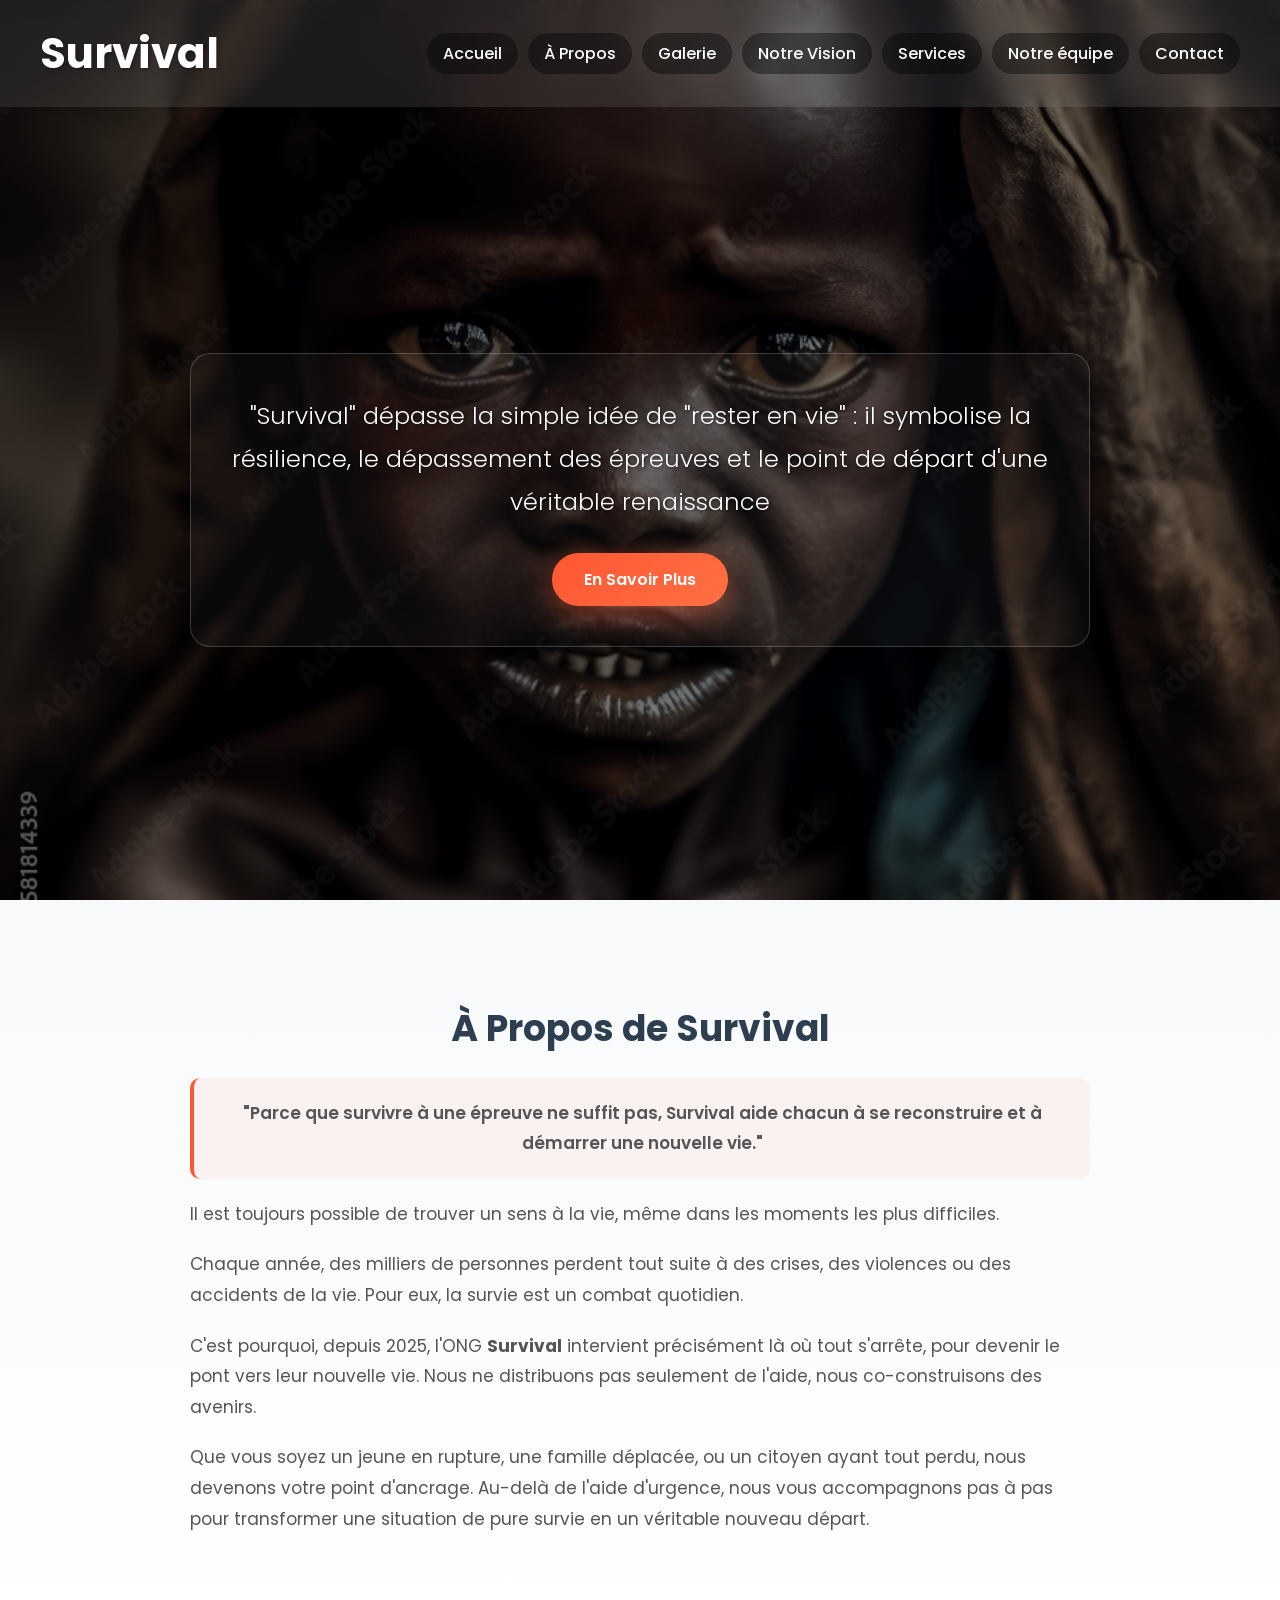
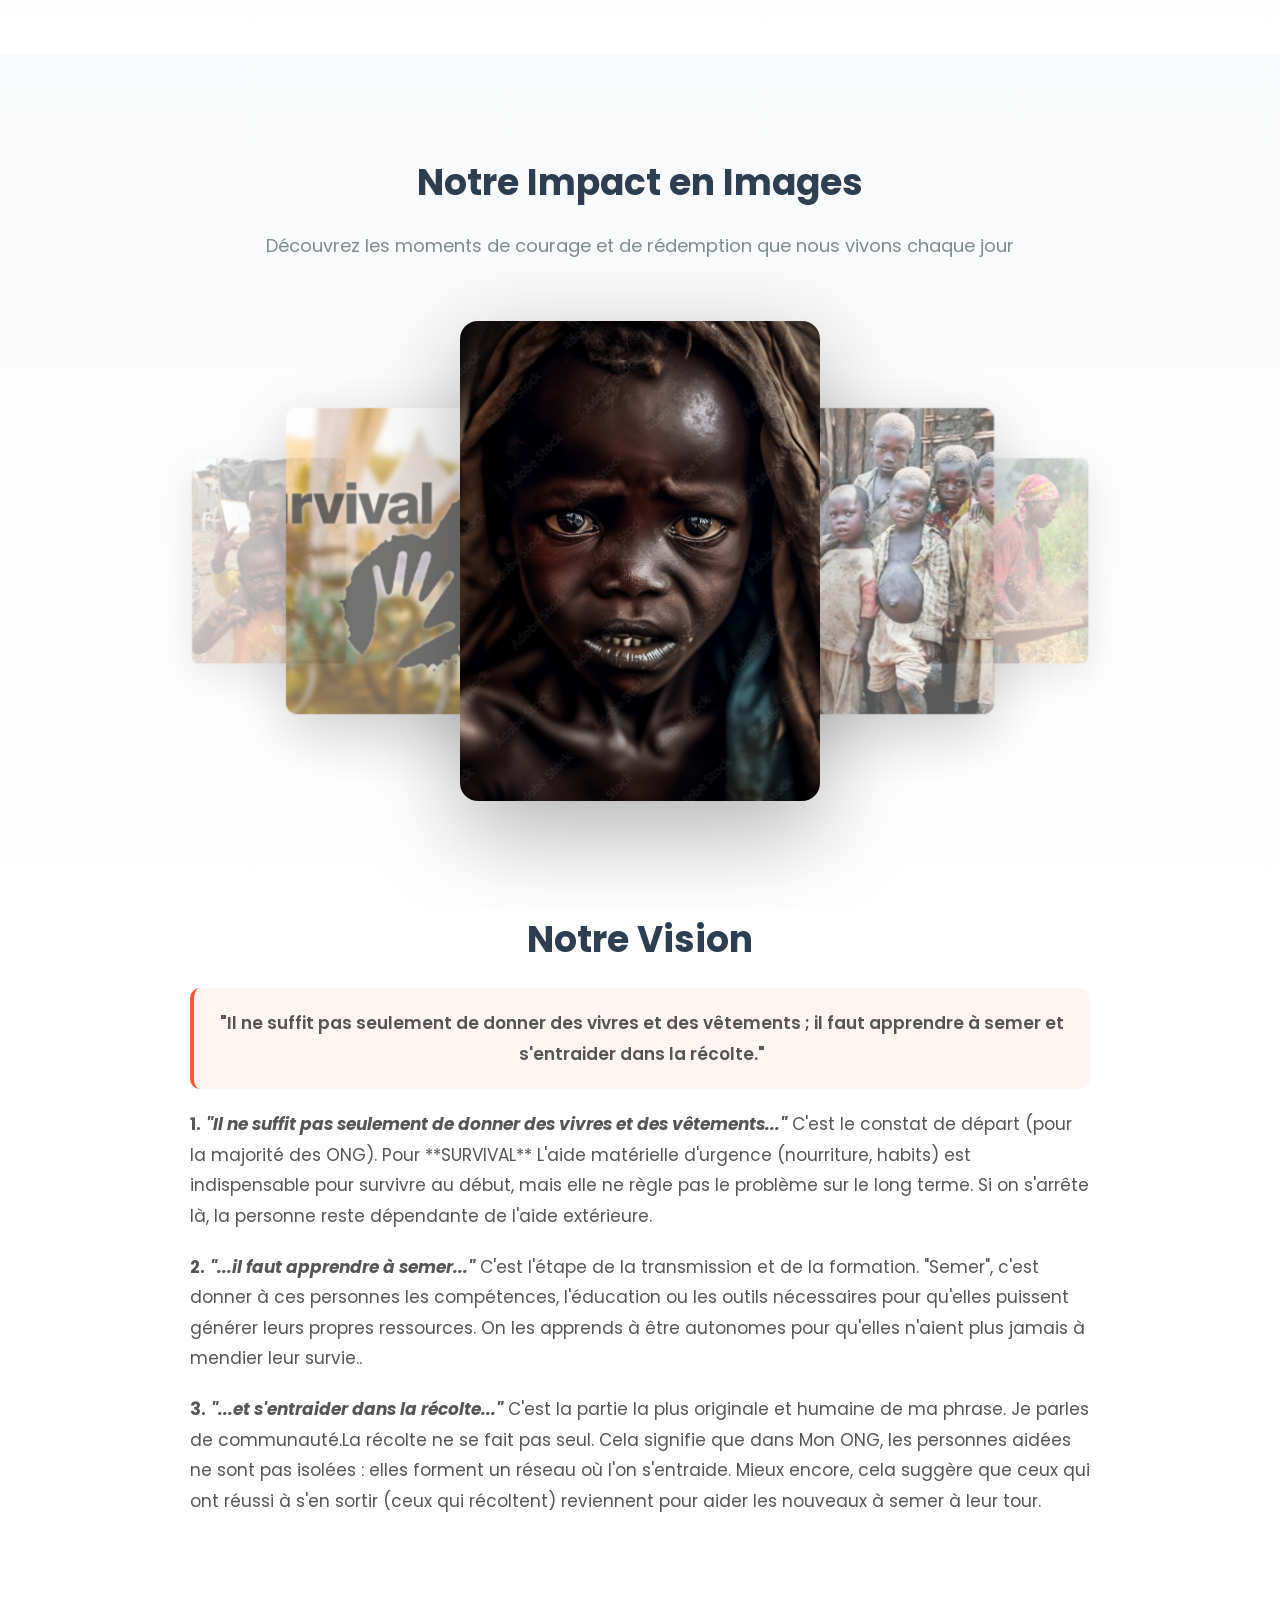
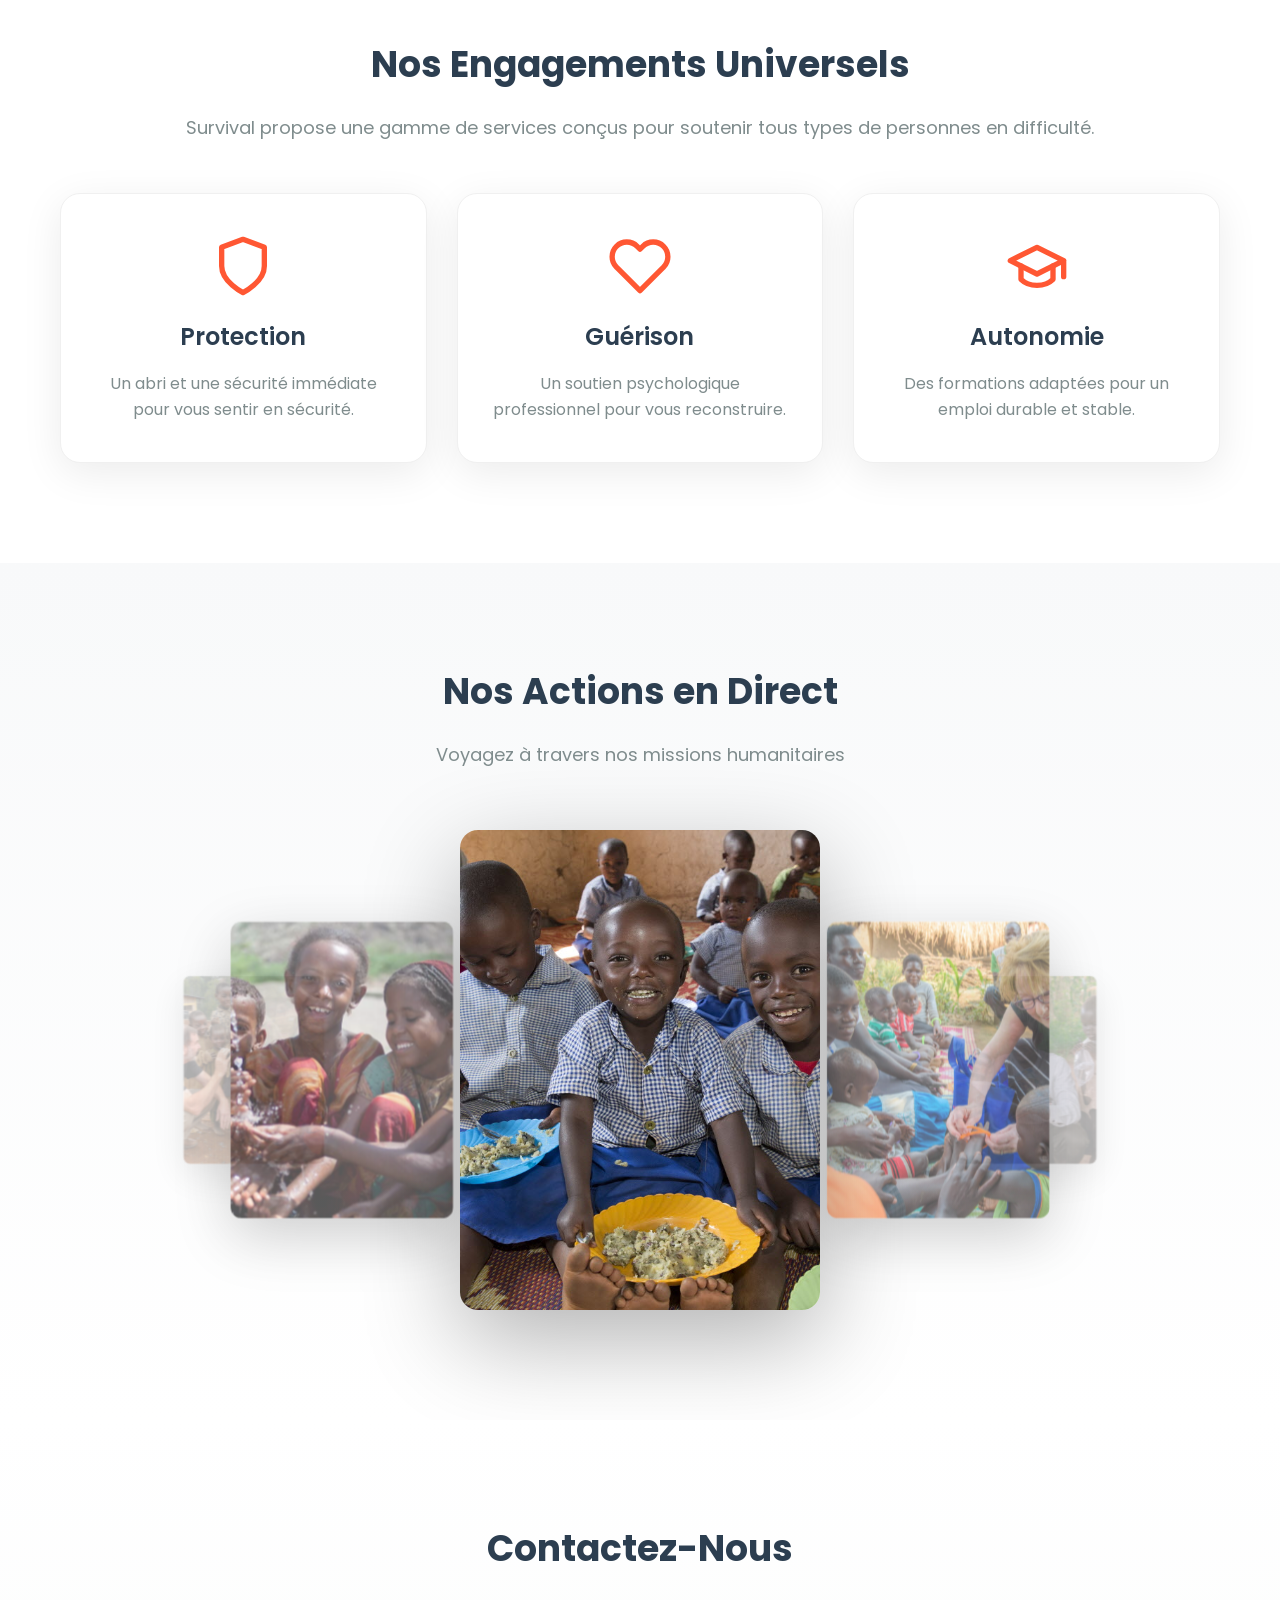
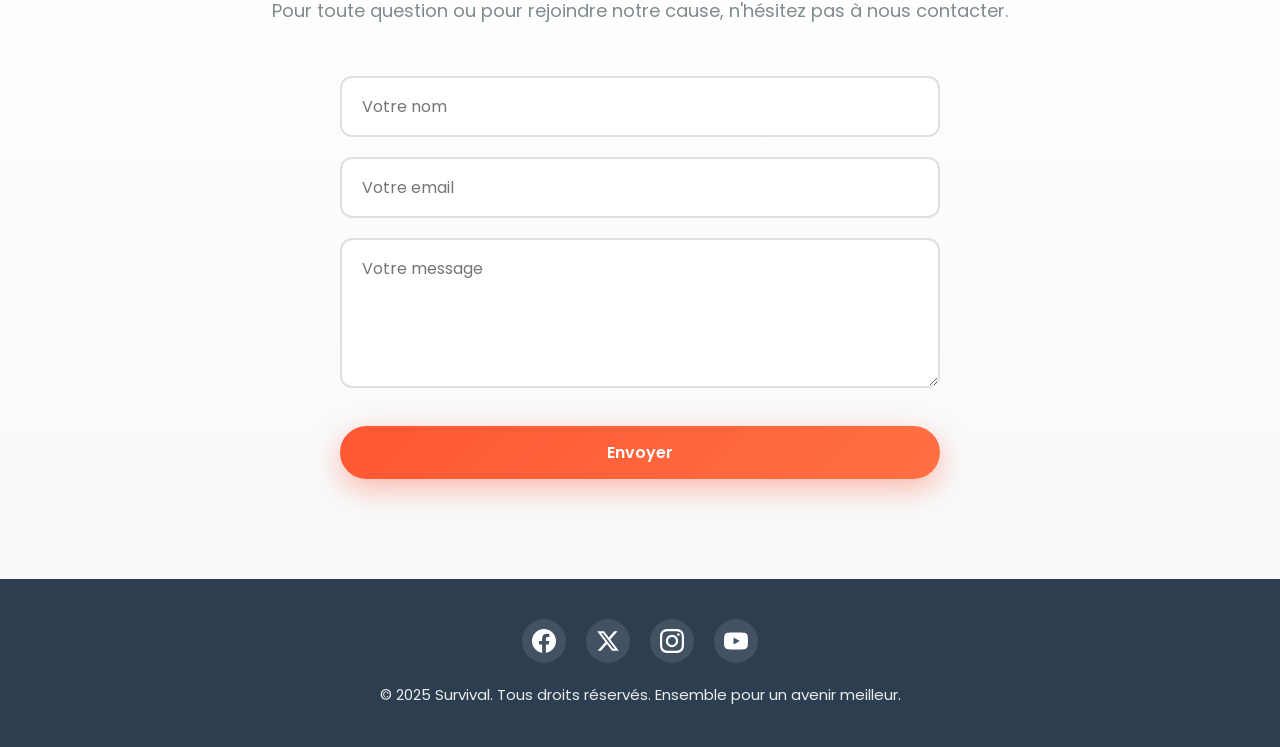
<file: index.html>
<!DOCTYPE html>
<html lang="fr">
<head>
    <meta charset="UTF-8">
    <meta name="viewport" content="width=device-width, initial-scale=1.0">
    <meta name="description" content="Survival - ONG d'aide humanitaire. Nous apportons protection, guérison et autonomie aux personnes en difficulté.">
    <meta name="keywords" content="ONG, aide humanitaire, survie, protection, guérison, autonomie, solidarité">
    <meta name="author" content="Survival">
    <meta property="og:title" content="Survival - Ensemble pour un nouveau départ">
    <meta property="og:description" content="Survival - ONG d'aide humanitaire. Nous apportons protection, guérison et autonomie aux personnes en difficulté.">
    <meta property="og:type" content="website">
    <meta name="theme-color" content="#ff5733">
    <link rel="icon" type="image/svg+xml" href="data:image/svg+xml,<svg xmlns='http://www.w3.org/2000/svg' viewBox='0 0 100 100'><text y='.9em' font-size='90'>🌍</text></svg>">
    <link rel="stylesheet" href="style.css">
    <link rel="preconnect" href="https://fonts.googleapis.com">
    <link rel="preconnect" href="https://fonts.gstatic.com" crossorigin>
    <link href="https://fonts.googleapis.com/css2?family=Poppins:wght@300;400;500;600;700&display=swap" rel="stylesheet">
    <title>Survival - Ensemble pour un nouveau départ</title>
</head>
<body>
    <section class="hero" id="home">
        <div class="slideshow">
            <div class="slide active"></div>
            <div class="slide"></div>
            <div class="slide"></div>
            <div class="slide"></div>
            <div class="slide"></div>
            <div class="slide"></div>
            <div class="slide"></div>
            <div class="slide"></div>
            <div class="slide"></div>
            <div class="slide"></div>
            <div class="slide"></div>
            <div class="slide"></div>
        </div>
        <nav class="navbar">
            <div class="logo">
                <h1>Survival</h1>
            </div>
            <div class="hamburger" id="hamburger">
                <span class="bar"></span>
                <span class="bar"></span>
                <span class="bar"></span>
            </div>
            <ul class="nav-links" id="nav-links">
                <li><a href="#home">Accueil</a></li>
                <li><a href="#about">À Propos</a></li>
                <li><a href="#gallery">Galerie</a></li>
                <li><a href="#vision">Notre Vision</a></li>
                <li><a href="#services">Services</a></li>
                <li><a href="equipe.html">Notre équipe</a></li>
                <li><a href="#contact">Contact</a></li>
            </ul>
        </nav>
        <div class="hero-content">
            <div class="content-wrapper">
                <p class="hero-text">"Survival" dépasse la simple idée de "rester en vie" : il symbolise la résilience, le dépassement des épreuves et le point de départ d'une véritable renaissance</p>
                <button class="btn">En Savoir Plus</button>
            </div>
        </div>
    </section>

    <section class="about" id="about">
        <div class="container">
            <h2 class="section-title">À Propos de Survival</h2>
            <div class="about-content">
                <p class="highlight">"Parce que survivre à une épreuve ne suffit pas, Survival aide chacun à se reconstruire et à démarrer une nouvelle vie."</p>
                <p>Il est toujours possible de trouver un sens à la vie, même dans les moments les plus difficiles.</p>
                <p>Chaque année, des milliers de personnes perdent tout suite à des crises, des violences ou des accidents de la vie. Pour eux, la survie est un combat quotidien.</p>
                <p>C'est pourquoi, depuis 2025, l'ONG <strong>Survival</strong> intervient précisément là où tout s'arrête, pour devenir le pont vers leur nouvelle vie. Nous ne distribuons pas seulement de l'aide, nous co-construisons des avenirs.</p>
                <p> Que vous soyez un jeune en rupture, une famille déplacée, ou un citoyen ayant tout perdu, nous devenons votre point d'ancrage. Au-delà de l'aide d'urgence, nous vous accompagnons pas à pas pour transformer une situation de pure survie en un véritable nouveau départ.</p>
            </div>
        </div>
    </section>

    <section class="gallery" id="gallery">
        <div class="container">
            <h2 class="section-title">Notre Impact en Images</h2>
            <p class="section-subtitle">Découvrez les moments de courage et de rédemption que nous vivons chaque jour</p>
            <div class="gallery-container">
                <div class="gallery-carousel">
                    <div class="carousel-item">
                        <img src="img/1000_F_581814339_dcBh4rdrMuvJF6dV0P3eOpkelaqUxueh.jpg" alt="Groupe de personnes en Afrique">
                    </div>
                    <div class="carousel-item">
                        <img src="img/1558136011231.jfif" alt="Enfants souriants">
                    </div>
                    <div class="carousel-item">
                        <img src="img/9046923519_bdb486ea75_o.jpg" alt="Soutien humanitaire">
                    </div>
                    <div class="carousel-item">
                        <img src="img/Africa-thriving.avif" alt="Communauté africaine prospère">
                    </div>
                    <div class="carousel-item">
                        <img src="img/Nigeria_10070.2e16d0ba.fill-1180x738-c100.jpegquality-60.jpg" alt="Village au Nigeria">
                    </div>
                    <div class="carousel-item">
                        <img src="img/Survival.fw_.jpg" alt="Logo Survival">
                    </div>
                    <div class="carousel-item">
                        <img src="img/african-kids-enjoying-life_23-2151438327.avif" alt="Enfants africains qui jouent">
                    </div>
                    <div class="carousel-item">
                        <img src="img/eradication-of-poverty-africa.jpg" alt="Éradication de la pauvreté">
                    </div>
                    <div class="carousel-item">
                        <img src="img/f0b389485f41364084edc7503c78d7c8a91a56a2.jpg" alt="Aide alimentaire">
                    </div>
                    <div class="carousel-item">
                        <img src="img/global-food-security-act-2.jpg" alt="Sécurité alimentaire">
                    </div>
                    <div class="carousel-item">
                        <img src="img/poverty2.jpg" alt="Situation de pauvreté">
                    </div>
                    <div class="carousel-item">
                        <img src="img/survival_village_2023-1140x570.jpg" alt="Village Survival">
                    </div>
                </div>
            </div>
        </div>
    </section>

     <section class="vision" id="vision">
        <div class="container">
            <h2 class="section-title">Notre Vision</h2>
            <div class="about-content">
                <p class="highlight">"Il ne suffit pas seulement de donner des vivres et des vêtements ; il faut apprendre à semer et s'entraider dans la récolte."</p>
                <p><strong>1.</strong> <i><strong> "Il ne suffit pas seulement de donner des vivres et des vêtements..."</strong></i>
                    C'est le constat de départ (pour la  majorité des ONG).
                    Pour **SURVIVAL** L'aide matérielle d'urgence (nourriture, habits) est indispensable pour survivre au début, mais elle ne règle pas le problème sur le long terme. Si on s'arrête là, la personne reste dépendante de l'aide extérieure.</p>

                <p><strong>2.</strong> <i><strong> "...il faut apprendre à semer..."</strong></i>

                    C'est l'étape de la transmission et de la formation. "Semer", c'est donner à ces personnes les compétences, l'éducation ou les outils nécessaires pour qu'elles puissent générer leurs propres ressources. On les apprends à être autonomes pour qu'elles n'aient plus jamais à mendier leur survie..</p>
                
                <p><strong>3.</strong> <i><strong> "...et s'entraider dans la récolte..."</strong></i>

                    C'est la partie la plus originale et humaine de ma phrase. Je parles de communauté.La récolte ne se fait pas seul. 
                    Cela signifie que dans Mon ONG, les personnes aidées ne sont pas isolées : elles forment un réseau où l'on s'entraide. Mieux encore, cela suggère que ceux qui ont réussi à s'en sortir (ceux qui récoltent) reviennent pour aider les nouveaux à semer à leur tour.</p>
            </div>
        </div>
    </section>

    <section class="services" id="services">
        <div class="container">
            <h2 class="section-title">Nos Engagements Universels</h2>
            <p class="section-subtitle">Survival propose une gamme de services conçus pour soutenir tous types de personnes en difficulté.</p>
            <div class="services-grid">
                <div class="service-card">
                    <div class="service-icon">
                        <svg xmlns="http://www.w3.org/2000/svg" width="64" height="64" viewBox="0 0 24 24" fill="none" stroke="currentColor" stroke-width="2" stroke-linecap="round" stroke-linejoin="round">
                            <path d="M12 22s8-4 8-10V5l-8-3-8 3v7c0 6 8 10 8 10z"/>
                        </svg>
                    </div>
                    <h3>Protection</h3>
                    <p>Un abri et une sécurité immédiate pour vous sentir en sécurité.</p>
                </div>
                <div class="service-card">
                    <div class="service-icon">
                        <svg xmlns="http://www.w3.org/2000/svg" width="64" height="64" viewBox="0 0 24 24" fill="none" stroke="currentColor" stroke-width="2" stroke-linecap="round" stroke-linejoin="round">
                            <path d="M20.84 4.61a5.5 5.5 0 0 0-7.78 0L12 5.67l-1.06-1.06a5.5 5.5 0 0 0-7.78 7.78l1.06 1.06L12 21.23l7.78-7.78 1.06-1.06a5.5 5.5 0 0 0 0-7.78z"/>
                        </svg>
                    </div>
                    <h3>Guérison</h3>
                    <p>Un soutien psychologique professionnel pour vous reconstruire.</p>
                </div>
                <div class="service-card">
                    <div class="service-icon">
                        <svg xmlns="http://www.w3.org/2000/svg" width="64" height="64" viewBox="0 0 24 24" fill="none" stroke="currentColor" stroke-width="2" stroke-linecap="round" stroke-linejoin="round">
                            <path d="M22 10v6M2 10l10-5 10 5-10 5z"/>
                            <path d="M6 12v5c3 3 9 3 12 0v-5"/>
                        </svg>
                    </div>
                    <h3>Autonomie</h3>
                    <p>Des formations adaptées pour un emploi durable et stable.</p>
                </div>
            </div>
        </div>
    </section>

    <section class="gallery" id="gallery2">
        <div class="container">
            <h2 class="section-title">Nos Actions en Direct</h2>
            <p class="section-subtitle">Voyagez à travers nos missions humanitaires</p>
            <div class="gallery-container">
                <div class="gallery-carousel" id="carousel2">
                    <div class="carousel-item">
                        <img src="img3/D324-0399-27_635844-1.jpg" alt="Construction d'un puits dans un village africain">
                    </div>
                    <div class="carousel-item">
                        <img src="img3/D395-0797-14-web-1280x854.jpg" alt="Enfant avec un livre dans une école">
                    </div>
                    <div class="carousel-item">
                        <img src="img3/IMG_3587-1024x683.jpg" alt="Distribution de nourriture à des familles">
                    </div>
                    <div class="carousel-item">
                        <img src="img3/Niger-at-new-well-w-kids-web-1280x956.jpg" alt="Enfants autour d'un nouveau puits au Niger">
                    </div>
                    <div class="carousel-item">
                        <img src="img3/african-children-enjoying-life_23-2151438236.avif" alt="Enfants africains souriants et heureux">
                    </div>
                    <div class="carousel-item">
                        <img src="img3/happy-african-child-eating-rice-260nw-2713270281.webp" alt="Enfant africain mangeant du riz avec satisfaction">
                    </div>
                    <div class="carousel-item">
                        <img src="img3/happy-african-child-eating-rice-260nw-2713270287.webp" alt="Programme de nutrition pour enfants">
                    </div>
                    <div class="carousel-item">
                        <img src="img3/stu-and-boys-web-1280x850.jpg" alt="Échange interculturel entre enfants">
                    </div>
                    <div class="carousel-item">
                        <img src="img3/water-ethiopia__FocusFillMaxWyIwLjAwIiwiMC4wMCIsMTQ0Miw3MjFd.jpg" alt="Projet d'eau potable en Éthiopie">
                    </div>
                </div>
            </div>
        </div>
    </section>

    <section class="contact" id="contact">
        <div class="container">
            <h2 class="section-title">Contactez-Nous</h2>
            <p class="section-subtitle">Pour toute question ou pour rejoindre notre cause, n'hésitez pas à nous contacter.</p>
            <form id="contact-form" class="contact-form" action="https://formspree.io/f/mzdqaypq" method="POST">
                <div class="form-group">
                    <input type="text" name="name" placeholder="Votre nom" required>
                </div>
                <div class="form-group">
                    <input type="email" name="email" placeholder="Votre email" required>
                </div>
                <div class="form-group">
                    <textarea name="message" placeholder="Votre message" required></textarea>
                </div>
                <button type="submit" class="btn submit-btn">Envoyer</button>
            </form>
            <div id="form-message" class="form-message"></div>
        </div>
    </section>

    <footer class="footer">
        <div class="container">
            <div class="social-links">
                <a href="#" class="social-link" aria-label="Facebook">
                    <svg xmlns="http://www.w3.org/2000/svg" width="24" height="24" viewBox="0 0 24 24" fill="currentColor">
                        <path d="M24 12.073c0-6.627-5.373-12-12-12s-12 5.373-12 12c0 5.99 4.388 10.954 10.125 11.854v-8.385H7.078v-3.47h3.047V9.43c0-3.007 1.792-4.669 4.533-4.669 1.312 0 2.686.235 2.686.235v2.953H15.83c-1.491 0-1.956.925-1.956 1.874v2.25h3.328l-.532 3.47h-2.796v8.385C19.612 23.027 24 18.062 24 12.073z"/>
                    </svg>
                </a>
                <a href="#" class="social-link" aria-label="X">
                    <svg xmlns="http://www.w3.org/2000/svg" width="24" height="24" viewBox="0 0 24 24" fill="currentColor">
                        <path d="M18.244 2.25h3.308l-7.227 8.26 8.502 11.24H16.17l-5.214-6.817L4.99 21.75H1.68l7.73-8.835L1.254 2.25H8.08l4.713 6.231zm-1.161 17.52h1.833L7.084 4.126H5.117z"/>
                    </svg>
                </a>
                <a href="#" class="social-link" aria-label="Instagram">
                    <svg xmlns="http://www.w3.org/2000/svg" width="24" height="24" viewBox="0 0 24 24" fill="currentColor">
                        <path d="M12 2.163c3.204 0 3.584.012 4.85.07 3.252.148 4.771 1.691 4.919 4.919.058 1.265.069 1.645.069 4.849 0 3.205-.012 3.584-.069 4.849-.149 3.225-1.664 4.771-4.919 4.919-1.266.058-1.644.07-4.85.07-3.204 0-3.584-.012-4.849-.07-3.26-.149-4.771-1.699-4.919-4.92-.058-1.265-.07-1.644-.07-4.849 0-3.204.013-3.583.07-4.849.149-3.227 1.664-4.771 4.919-4.919 1.266-.057 1.645-.069 4.849-.069zm0-2.163c-3.259 0-3.667.014-4.947.072-4.358.2-6.78 2.618-6.98 6.98-.059 1.281-.073 1.689-.073 4.948 0 3.259.014 3.668.072 4.948.2 4.358 2.618 6.78 6.98 6.98 1.281.058 1.689.072 4.948.072 3.259 0 3.668-.014 4.948-.072 4.354-.2 6.782-2.618 6.979-6.98.059-1.28.073-1.689.073-4.948 0-3.259-.014-3.667-.072-4.947-.196-4.354-2.617-6.78-6.979-6.98-1.281-.059-1.69-.073-4.949-.073zm0 5.838c-3.403 0-6.162 2.759-6.162 6.162s2.759 6.163 6.162 6.163 6.162-2.759 6.162-6.163c0-3.403-2.759-6.162-6.162-6.162zm0 10.162c-2.209 0-4-1.79-4-4 0-2.209 1.791-4 4-4s4 1.791 4 4c0 2.21-1.791 4-4 4zm6.406-11.845c-.796 0-1.441.645-1.441 1.44s.645 1.44 1.441 1.44c.795 0 1.439-.645 1.439-1.44s-.644-1.44-1.439-1.44z"/>
                    </svg>
                </a>
                <a href="#" class="social-link" aria-label="YouTube">
                    <svg xmlns="http://www.w3.org/2000/svg" width="24" height="24" viewBox="0 0 24 24" fill="currentColor">
                        <path d="M23.498 6.186a3.016 3.016 0 0 0-2.122-2.136C19.505 3.545 12 3.545 12 3.545s-7.505 0-9.377.505A3.017 3.017 0 0 0 .502 6.186C0 8.07 0 12 0 12s0 3.93.502 5.814a3.016 3.016 0 0 0 2.122 2.136c1.871.505 9.376.505 9.376.505s7.505 0 9.377-.505a3.015 3.015 0 0 0 2.122-2.136C24 15.93 24 12 24 12s0-3.93-.502-5.814zM9.545 15.568V8.432L15.818 12l-6.273 3.568z"/>
                    </svg>
                </a>
            </div>
            <p>&copy; 2025 Survival. Tous droits réservés. Ensemble pour un avenir meilleur.</p>
        </div>
    </footer>

    <script src="script.js"></script>
</body>
</html>
</file>
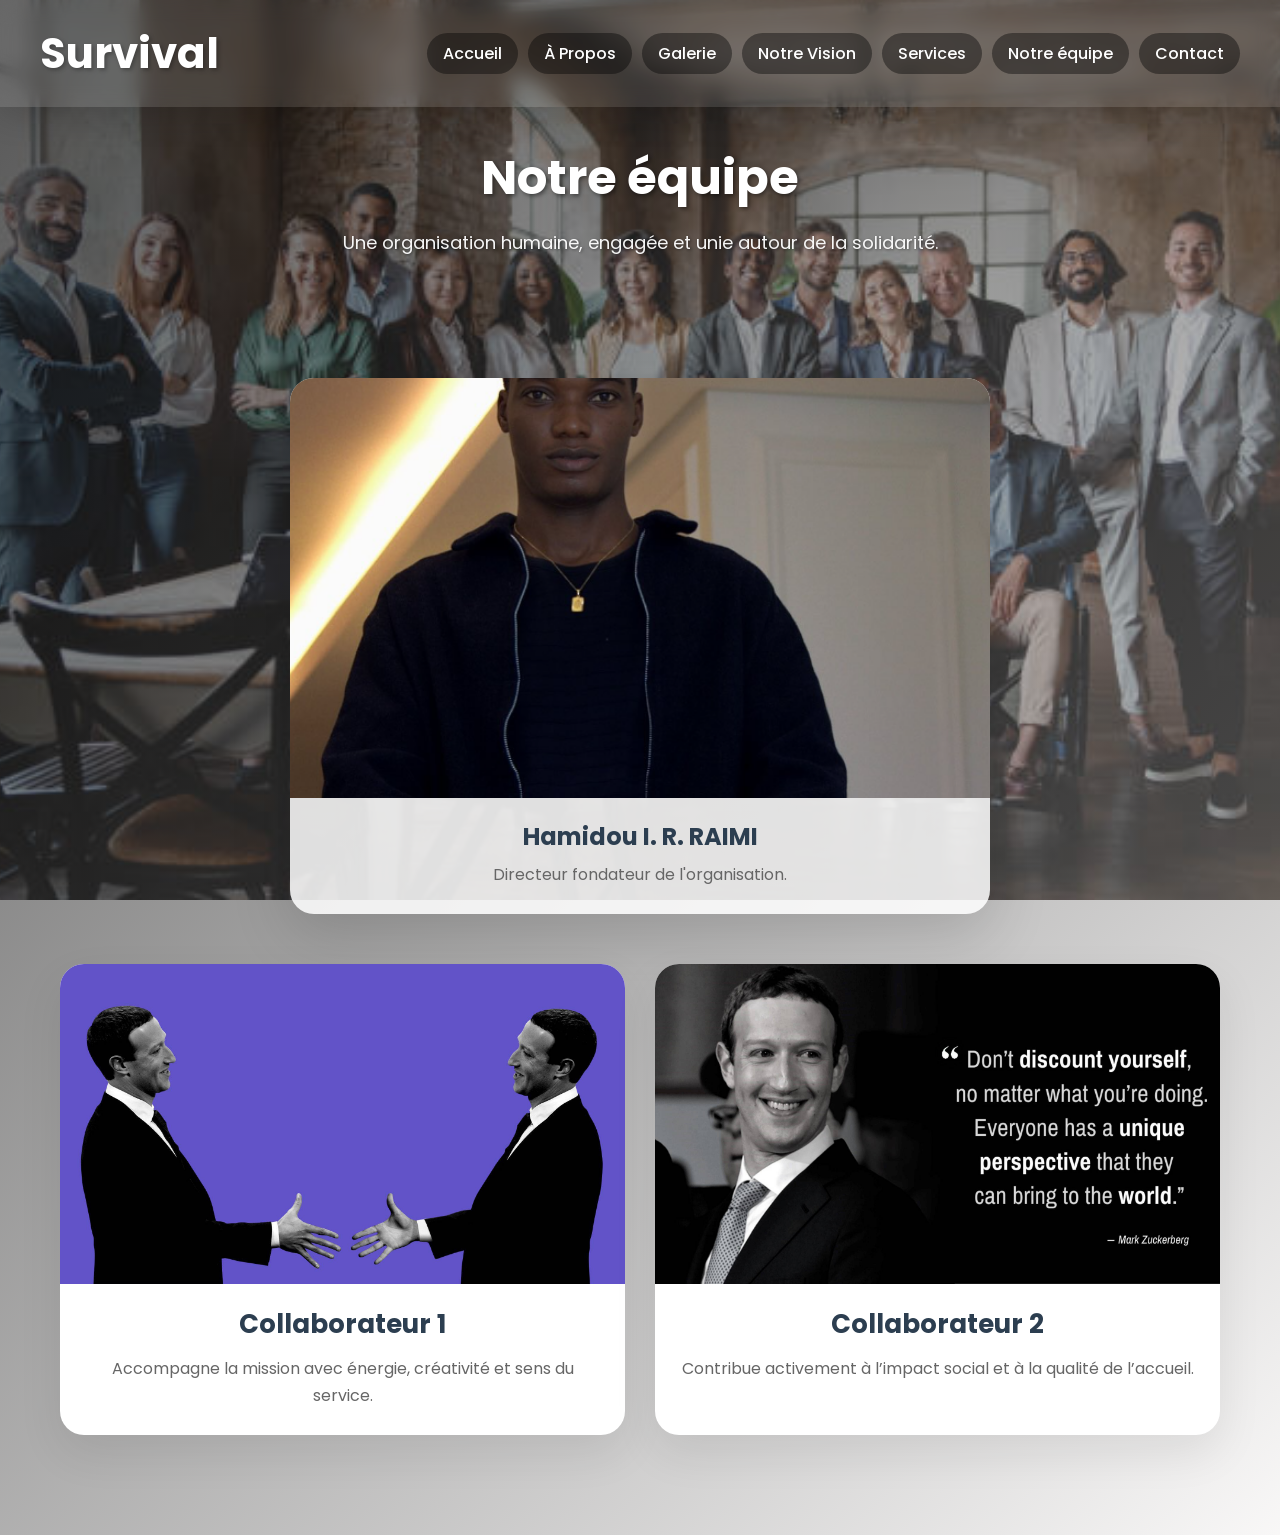
<file: equipe.html>
<!DOCTYPE html>
<html lang="fr">
<head>
    <meta charset="UTF-8">
    <meta name="viewport" content="width=device-width, initial-scale=1.0">
    <title>Notre équipe - Survival</title>
    <link rel="stylesheet" href="style.css">
    <link rel="preconnect" href="https://fonts.googleapis.com">
    <link rel="preconnect" href="https://fonts.gstatic.com" crossorigin>
    <link href="https://fonts.googleapis.com/css2?family=Poppins:wght@300;400;500;600;700&display=swap" rel="stylesheet">
</head>
<body class="team-body">
    <nav class="navbar team-navbar">
        <div class="logo">
            <h1>Survival</h1>
        </div>
        <div class="hamburger" id="hamburger">
            <span class="bar"></span>
            <span class="bar"></span>
            <span class="bar"></span>
        </div>
        <ul class="nav-links" id="nav-links">
            <li><a href="index.html#home">Accueil</a></li>
            <li><a href="index.html#about">À Propos</a></li>
            <li><a href="index.html#gallery">Galerie</a></li>
            <li><a href="index.html#vision">Notre Vision</a></li>
            <li><a href="index.html#services">Services</a></li>
            <li><a href="equipe.html">Notre équipe</a></li>
            <li><a href="index.html#contact">Contact</a></li>
        </ul>
    </nav>

    <header class="team-header">
        <div class="container team-header-content">
            <h1>Notre équipe</h1>
            <p>Une organisation humaine, engagée et unie autour de la solidarité.</p>
        </div>
    </header>

    <main class="team-main">
        <section class="team-section">
            <div class="container">
                <div class="team-pdg">
                    <img src="imgeq/raimiHamidou.png" alt="Portrait du PDG">
                    <div class="team-pdg-content">
                        <h2>Hamidou I. R. RAIMI</h2>
                        <p>Directeur fondateur de l'organisation.</p>
                    </div>
                </div>

                <div class="team-collaborators">
                    <article class="team-card team-card-left">
                        <img src="imgeq/mark-zuckerberg-mirrored-86fxnki3myjwpm4l.jpg" alt="Collaborateur 1">
                        <h2>Collaborateur 1</h2>
                        <p>Accompagne la mission avec énergie, créativité et sens du service.</p>
                    </article>

                    <article class="team-card team-card-right">
                        <img src="imgeq/mark-zuckerberg-quote-vd6sg7v4w1ocis8h.jpg" alt="Collaborateur 2">
                        <h2>Collaborateur 2</h2>
                        <p>Contribue activement à l’impact social et à la qualité de l’accueil.</p>
                    </article>
                </div>
            </div>
        </section>
    </main>
</body>
</html>
</file>
<file: style.css>
* {
    margin: 0;
    padding: 0;
    box-sizing: border-box;
}

html {
    scroll-behavior: smooth;
}

body {
    font-family: 'Poppins', sans-serif;
    line-height: 1.6;
    color: #333;
}

.container {
    max-width: 1200px;
    margin: 0 auto;
    padding: 0 20px;
}

.hero {
    min-height: 100vh;
    display: flex;
    flex-direction: column;
    position: relative;
    overflow: hidden;
}

.slideshow {
    position: absolute;
    top: 0;
    left: 0;
    width: 100%;
    height: 100%;
}

.slide {
    position: absolute;
    top: 0;
    left: 0;
    width: 100%;
    height: 100%;
    background-size: cover;
    background-position: center;
    background-repeat: no-repeat;
    opacity: 0;
    transition: opacity 1.5s ease-in-out;
}

.slide.active {
    opacity: 1;
}

.hero::before {
    content: '';
    position: absolute;
    top: 0;
    left: 0;
    right: 0;
    bottom: 0;
    background: linear-gradient(135deg, rgba(0, 0, 0, 0.6) 0%, rgba(0, 0, 0, 0.4) 100%);
    z-index: 1;
}

.navbar {
    width: 100%;
    display: flex;
    justify-content: space-between;
    align-items: center;
    padding: 20px 40px;
    background-color: rgba(255, 255, 255, 0.1);
    backdrop-filter: blur(10px);
    position: fixed;
    top: 0;
    left: 0;
    z-index: 10;
    transition: background-color 0.3s ease;
}

.navbar:hover {
    background-color: rgba(255, 255, 255, 0.2);
}

.logo h1 {
    color: #ffffff;
    font-size: 42px;
    font-weight: 700;
    text-shadow: 2px 2px 4px rgba(0, 0, 0, 0.3);
}

.hamburger {
    display: none;
    flex-direction: column;
    cursor: pointer;
    gap: 5px;
    z-index: 200;
}

.hamburger .bar {
    width: 28px;
    height: 3px;
    background-color: rgb(255, 255, 255);
    box-shadow: 2px 2px 4px rgba(0, 0, 0, 0.3);
    border-radius: 3px;
    transition: all 0.3s ease;
}

.hamburger.active .bar:nth-child(1) {
    transform: translateY(8px) rotate(45deg);
}

.hamburger.active .bar:nth-child(2) {
    opacity: 0;
}

.hamburger.active .bar:nth-child(3) {
    transform: translateY(-8px) rotate(-45deg);
}

.nav-links {
    display: flex;
    justify-content: space-around;
    list-style: none;
    gap: 10px;
}

.nav-links li {
    background: rgba(0, 0, 0, 0.4);
    padding: 8px 16px;
    border-radius: 25px;
    transition: all 0.3s ease;
}

.nav-links li:hover {
    background: rgba(255, 87, 51, 0.9);
    transform: translateY(-2px);
}

.nav-links a {
    text-decoration: none;
    color: white;
    font-size: 16px;
    font-weight: 500;
}

.hero-content {
    display: flex;
    justify-content: center;
    align-items: center;
    text-align: center;
    padding: 20px;
    padding-top: 120px;
    flex: 1;
    position: relative;
    z-index: 2;
}

.content-wrapper {
    max-width: 900px;
    color: #ffffff;
    background: rgba(92, 91, 91, 0.1);
    backdrop-filter: blur(1px);
    padding: 40px;
    border-radius: 20px;
    border: 1px solid rgba(255, 255, 255, 0.2);
    box-shadow: 0 20px 60px rgba(0, 0, 0, 0.3);
}

.hero-text {
    font-size: 24px;
    line-height: 1.8;
    margin-bottom: 30px;
    font-weight: 300;
    text-shadow: 1px 1px 3px rgba(0, 0, 0, 0.5);
}

.btn {
    background: linear-gradient(135deg, #ff5733 0%, #ff7043 100%);
    color: white;
    border: none;
    padding: 14px 32px;
    font-size: 16px;
    font-weight: 600;
    border-radius: 50px;
    cursor: pointer;
    transition: all 0.3s ease;
    box-shadow: 0 10px 30px rgba(255, 87, 51, 0.4);
    font-family: 'Poppins', sans-serif;
}

.btn:hover {
    transform: translateY(-3px);
    box-shadow: 0 15px 40px rgba(255, 87, 51, 0.5);
}

.section-title {
    font-size: 36px;
    font-weight: 700;
    color: #2c3e50;
    margin-bottom: 20px;
    text-align: center;
}

.section-subtitle {
    font-size: 18px;
    color: #7f8c8d;
    text-align: center;
    margin-bottom: 50px;
}

.about {
    padding: 100px 0;
    background: linear-gradient(180deg, #f8f9fa 0%, #ffffff 100%);
}

.about-content {
    max-width: 900px;
    margin: 0 auto;
}

.highlight {
    font-size: 22px;
    font-weight: 600;
    color: #ff5733;
    text-align: center;
    margin-bottom: 30px;
    padding: 20px;
    background: rgba(255, 87, 51, 0.05);
    border-left: 4px solid #ff5733;
    border-radius: 10px;
}

.about-content p {
    font-size: 17px;
    color: #555;
    margin-bottom: 20px;
    line-height: 1.8;
}

.services {
    padding: 100px 0;
    background: #ffffff;
}

.services-grid {
    display: grid;
    grid-template-columns: repeat(auto-fit, minmax(300px, 1fr));
    gap: 30px;
    margin-top: 40px;
}

.service-card {
    background: white;
    padding: 40px 30px;
    border-radius: 20px;
    box-shadow: 0 10px 40px rgba(0, 0, 0, 0.08);
    transition: all 0.3s ease;
    text-align: center;
    border: 1px solid #f0f0f0;
}

.service-card:hover {
    transform: translateY(-10px);
    box-shadow: 0 20px 60px rgba(0, 0, 0, 0.12);
}

.service-icon {
    font-size: 60px;
    margin-bottom: 20px;
    display: flex;
    align-items: center;
    justify-content: center;
    color: #ff5733;
}

.service-icon svg {
    transition: transform 0.3s ease;
}

.service-card:hover .service-icon svg {
    transform: scale(1.1);
}

.service-card h3 {
    font-size: 24px;
    color: #2c3e50;
    margin-bottom: 15px;
    font-weight: 600;
}

.service-card p {
    font-size: 16px;
    color: #7f8c8d;
    line-height: 1.6;
}

.gallery {
    padding: 100px 0;
    background: linear-gradient(180deg, #f8f9fa 0%, #ffffff 100%);
    overflow: hidden;
}

.gallery-container {
    width: 100%;
    max-width: 1000px;
    margin: 0 auto;
    perspective: 1500px;
    height: 500px;
    position: relative;
}

.gallery-carousel {
    width: 100%;
    height: 100%;
    position: relative;
    transform-style: preserve-3d;
    transition: transform 0.8s cubic-bezier(0.4, 0, 0.2, 1);
}

.carousel-item {
    position: absolute;
    width: 300px;
    height: 400px;
    left: 50%;
    top: 50%;
    margin-left: -150px;
    margin-top: -200px;
    transition: all 0.8s cubic-bezier(0.4, 0, 0.2, 1);
    border-radius: 15px;
    overflow: hidden;
    box-shadow: 0 25px 80px rgba(0, 0, 0, 0.3);
}

.carousel-item img {
    width: 100%;
    height: 100%;
    object-fit: cover;
}

.contact {
    padding: 100px 0;
    background: linear-gradient(180deg, #ffffff 0%, #f8f9fa 100%);
}

.contact-form {
    max-width: 600px;
    margin: 0 auto;
}

.form-group {
    margin-bottom: 20px;
}

.form-group input,
.form-group textarea {
    width: 100%;
    padding: 16px 20px;
    border: 2px solid #e0e0e0;
    border-radius: 12px;
    font-size: 16px;
    font-family: 'Poppins', sans-serif;
    transition: all 0.3s ease;
    background: white;
}

.form-group input:focus,
.form-group textarea:focus {
    outline: none;
    border-color: #ff5733;
    box-shadow: 0 0 0 4px rgba(255, 87, 51, 0.1);
}

.form-group textarea {
    min-height: 150px;
    resize: vertical;
}

.submit-btn {
    width: 100%;
    margin-top: 10px;
}

.form-message {
    text-align: center;
    margin-top: 20px;
    padding: 15px;
    border-radius: 10px;
    font-weight: 500;
    display: none;
}

.form-message.success {
    background: rgba(39, 174, 96, 0.1);
    color: #27ae60;
    display: block;
}

.form-message.error {
    background: rgba(231, 76, 60, 0.1);
    color: #e74c3c;
    display: block;
}





.footer {
    background: #2c3e50;
    color: white;
    padding: 40px 0;
    text-align: center;
}

.footer p {
    font-size: 15px;
    opacity: 0.9;
}

.social-links {
    display: flex;
    justify-content: center;
    gap: 20px;
    margin-bottom: 20px;
}

.social-link {
    color: white;
    text-decoration: none;
    width: 44px;
    height: 44px;
    border-radius: 50%;
    background: rgba(255, 255, 255, 0.1);
    display: flex;
    align-items: center;
    justify-content: center;
    transition: all 0.3s ease;
}

.social-link:hover {
    background: #ff5733;
    transform: translateY(-3px);
    box-shadow: 0 5px 15px rgba(255, 87, 51, 0.4);
}

.team-body {
    min-height: 100vh;
    background:
        linear-gradient(135deg, rgba(0, 0, 0, 0.65) 0%, rgba(236, 233, 232, 0.35) 100%),
        url('imgeq/photoequipe.jpg') center/cover no-repeat fixed;
    color: #333;
}

.team-body .navbar {
    background-color: rgba(255, 255, 255, 0.1);
    backdrop-filter: blur(10px);
    box-shadow: 0 10px 30px rgba(0, 0, 0, 0.15);
}

.team-body .logo h1 {
    color: #ffffff;
}

.team-body .nav-links li {
    background: rgba(0, 0, 0, 0.4);
}

.team-body .nav-links a {
    color: #ffffff;
}

.team-header {
    color: #ffffff;
    padding: 140px 0 70px;
    text-align: center;
    background: transparent;
}

.team-header-content h1 {
    font-size: 48px;
    margin-bottom: 12px;
    color: #ffffff;
    text-shadow: 2px 2px 4px rgba(0, 0, 0, 0.45);
}

.team-header-content p {
    font-size: 18px;
    opacity: 0.95;
    color: #ffffff;
    text-shadow: 1px 1px 3px rgba(0, 0, 0, 0.45);
}

.team-main {
    padding: 50px 0 100px;
}

.team-pdg {
    max-width: 700px;
    margin: 0 auto 50px;
    border-radius: 24px;
    overflow: hidden;
    box-shadow: 0 20px 60px rgba(0, 0, 0, 0.15);
    background: rgba(255, 255, 255, 0.85);
}

.team-pdg img {
    display: block;
    width: 100%;
    height: 420px;
    object-fit: cover;
}

.team-pdg-content {
    padding: 20px 24px 26px;
    text-align: center;
}

.team-pdg h2 {
    color: #2c3e50;
    margin-bottom: 6px;
}

.team-pdg p {
    color: #666;
}

.team-collaborators {
    display: flex;
    justify-content: space-between;
    align-items: stretch;
    gap: 30px;
}

.team-card {
    flex: 1;
    background: white;
    border-radius: 24px;
    box-shadow: 0 18px 45px rgba(0, 0, 0, 0.08);
    overflow: hidden;
    text-align: center;
    padding-bottom: 25px;
}

.team-card img {
    width: 100%;
    height: 320px;
    object-fit: cover;
    display: block;
}

.team-card h2 {
    margin: 20px 0 10px;
    color: #2c3e50;
    font-size: 26px;
}

.team-card p {
    padding: 0 20px;
    color: #666;
    line-height: 1.7;
}

@media (max-width: 768px) {
    .navbar {
        flex-direction: row;
        padding: 20px;
    }

    .hamburger {
        display: flex;
        
    }

    .nav-links {
        position: absolute;
        top: 100%;
        right: 20px;
        width: auto;
        height: auto;
        /* la nav deroulente */
        /* background: rgba(243, 241, 241, 0.856); */
        backdrop-filter: blur(10px);
        flex-direction: column;
        justify-content: flex-start;
        align-items: flex-start;
        gap: 10px;
        padding: 15px 20px;
        border-radius: 15px;
        box-shadow: 0 10px 40px rgba(0, 0, 0, 0.15);
        transform: translateY(-150%);
        opacity: 0;
        transition: all 0.3s ease-in-out;
    }

    .nav-links.active {
        transform: translateY(0);
        opacity: 1;
    }

    .nav-links li {
        width: 100%;
        text-align: left;
        padding: 10px 15px;
        /* background: transparent; */
        box-shadow: 4px  4px 4px rgba(0, 0, 0, 0.911);
        background: rgba(255, 255, 255, 0.678);
        
        border-radius: 10px;
    }

    .nav-links li:hover {
        background: rgba(255, 87, 51, 0.9);

    }

    .nav-links a {
        color: #000000;
    }

    .logo h1 {
        font-size: 32px;
    }

    .hero-text {
        font-size: 18px;
    }

    .content-wrapper {
        padding: 25px;
    }

    .section-title {
        font-size: 28px;
    }

    .team-header-content h1 {
        font-size: 36px;
    }

    .team-collaborators {
        flex-direction: column;
    }

    .team-pdg img {
        height: 280px;
    }

    .team-card img {
        height: 260px;
    }

    .section-subtitle {
        font-size: 16px;
    }

    .services-grid {
        grid-template-columns: 1fr;
    }

    .about,
    .services,
    .contact {
        padding: 60px 0;
    }

    .gallery-container {
        height: 400px;
        perspective: 1000px;
    }

    .carousel-item {
        width: 220px;
        height: 300px;
        margin-left: -110px;
        margin-top: -150px;
    }

    .gallery2-item {
        width: 300px;
        height: 400px;
        margin: 0 -150px;
    }

    .gallery2-caption h4 {
        font-size: 1.1rem;
    }

    .gallery2-caption p {
        font-size: 0.9rem;
    }
}

@media (min-width: 769px) and (max-width: 1024px) {
    .logo h1 {
        font-size: 36px;
    }

    .section-title {
        font-size: 32px;
    }
}
</file>
